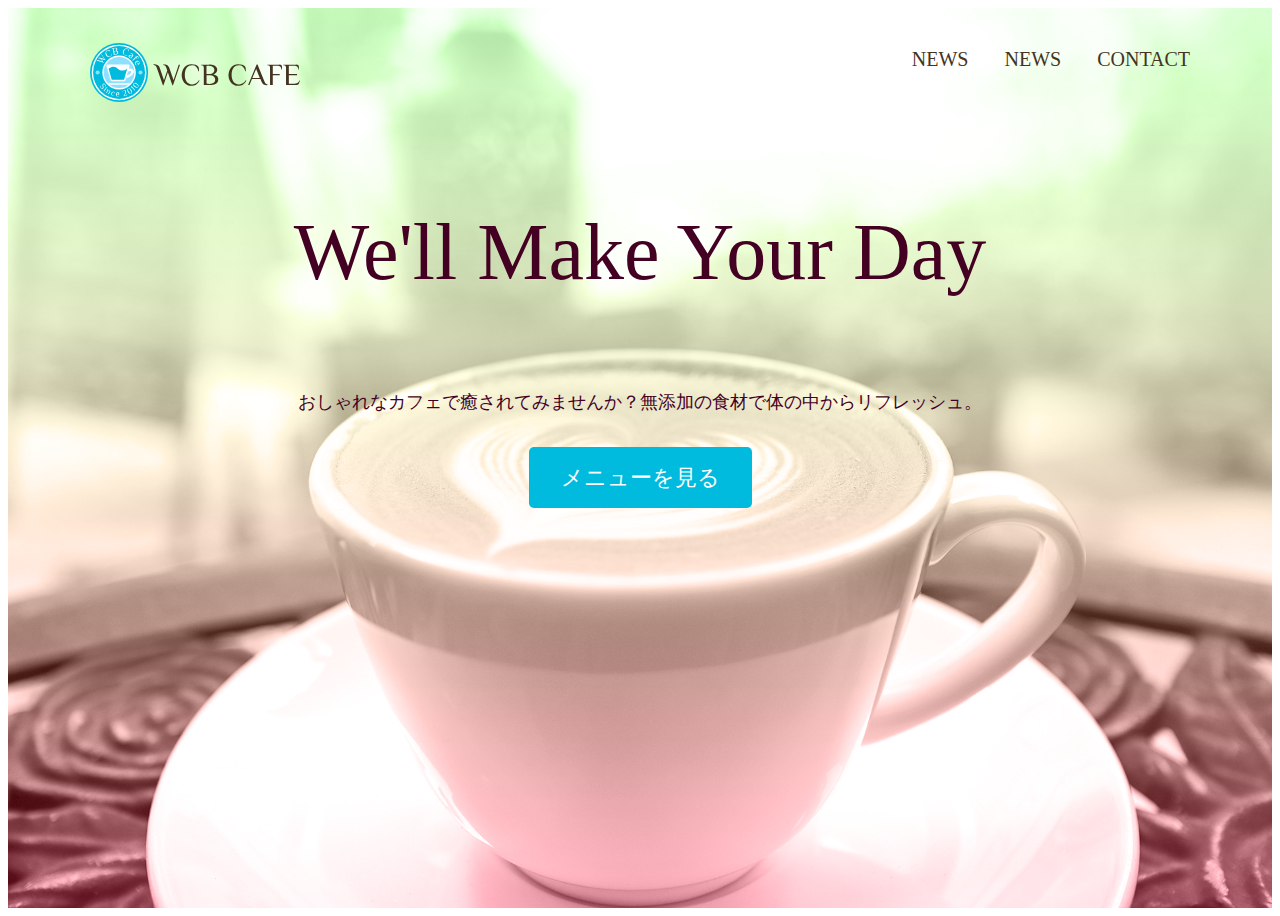
<file: index.html>
<!DOCTYPE html>
<html lang="ja">
    <head>
        <meta charset="utf-8">
        <title>WCB cafe</title>
        <meta name="description" content="カフェ">
        <link rel="icon" type="image/png" href="images/favicon.png">
        <link rel="styleheet" href="https//unpkg.com/ress/dist/ress.min.css">
        <link href="css/style.css" rel="stylesheet">
    </head>
    <body>
        <div id="home" class="big-bg">
            <header class="page-header wrapper">
                <h1><a href="index.html"><img class="logo" src="images/logo.svg" alt="WCBカフェホーム"></a></h1>
                    <nav>
                        <ul class="main-nav">
                            <li><a href="news.html">News</a></li>
                            <li><a href="menu.html">News</a></li>
                            <li><a href="cotact.html">Contact</a></li>
                        </ul>
                    </nav>
            </header>
            <div class="home-content wrapper">
                <h2 class="page-title">We'll Make Your Day</h2>
                <p>おしゃれなカフェで癒されてみませんか？無添加の食材で体の中からリフレッシュ。</p>
                <a class="button" href="menu.html">メニューを見る</a>
            </div>
        </div>
    </body>
</html>
</file>
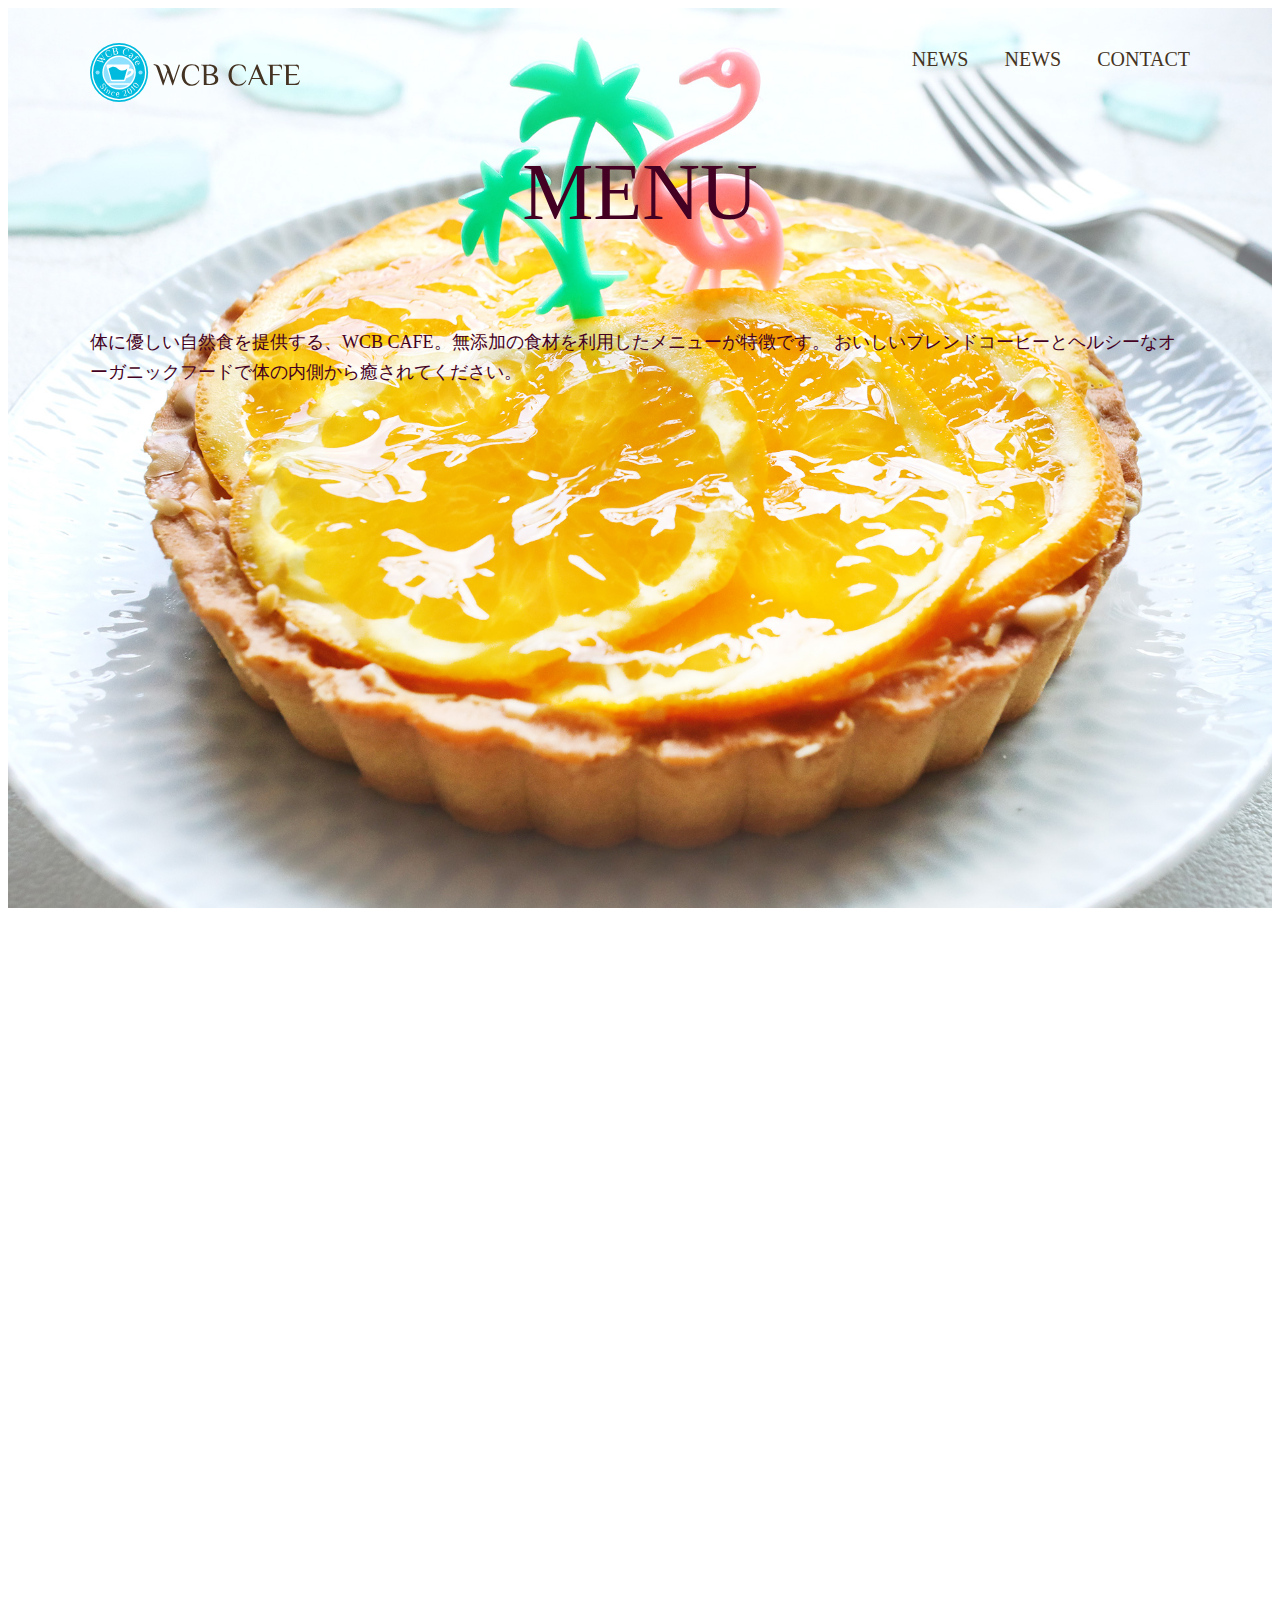
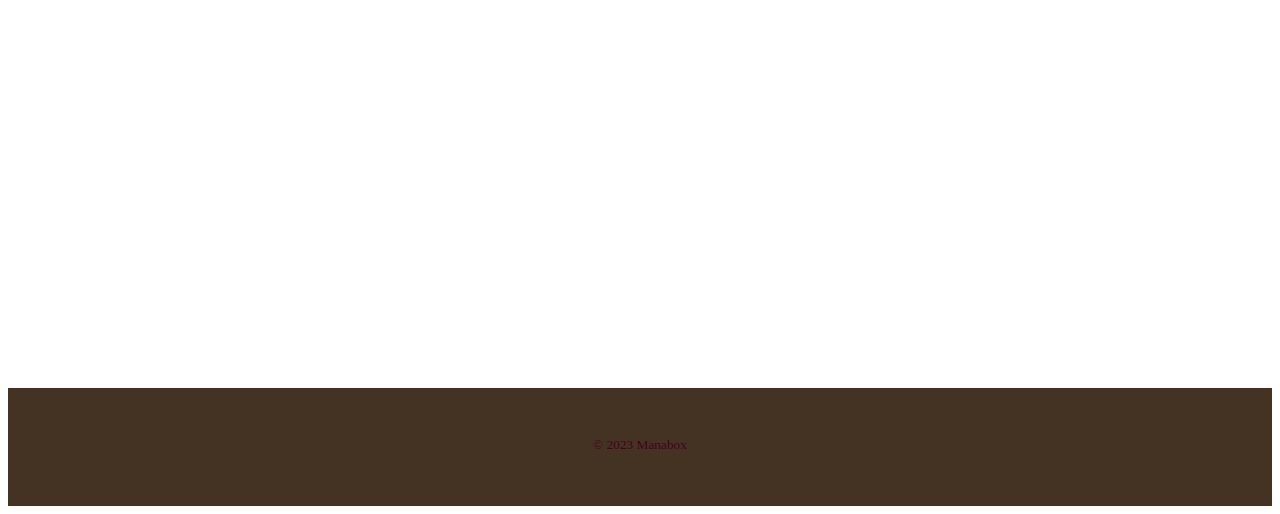
<file: menu.html>
<!DOCTYPE html>
<html lang="ja">
    <head>
        <meta charset="utf-8">
        <title>WCB Cafe - MENU</title>
        <meta name="description" content="カフェ">
        <link rel="icon" type="image/png" href="images/favicon.png">
        <link rel="styleheet" href="https//unpkg.com/ress/dist/ress.min.css">
        <link href="css/style.css" rel="stylesheet">
    </head>
    <body>
        <div id="menu" class="big-bg">
            <header class="page-header wrapper">
                <h1><a href="index.html"><img class="logo" src="images/logo.svg" alt="WCBカフェホーム"></a></h1>
                    <nav>
                        <ul class="main-nav">
                            <li><a href="new.html">News</a></li>
                            <li><a href="menu.html">News</a></li>
                            <li><a href="cotact.html">Contact</a></li>
                        </ul>
                    </nav>
            </header>
            <div class="menu-contents wrapper">
                <h2 class="page-title">Menu</h2>
                <p>
                    体に優しい自然食を提供する、WCB CAFE。無添加の食材を利用したメニューが特徴です。
                    おいしいブレンドコーヒーとヘルシーなオーガニックフードで体の内側から癒されてください。
                </p>
            </div>
        </div>
        <footer>
            <div class="wrapper">
                <p><small>&copy; 2023 Manabox</small></p>
            </div>
        </footer>
    </body>
</html>
</file>
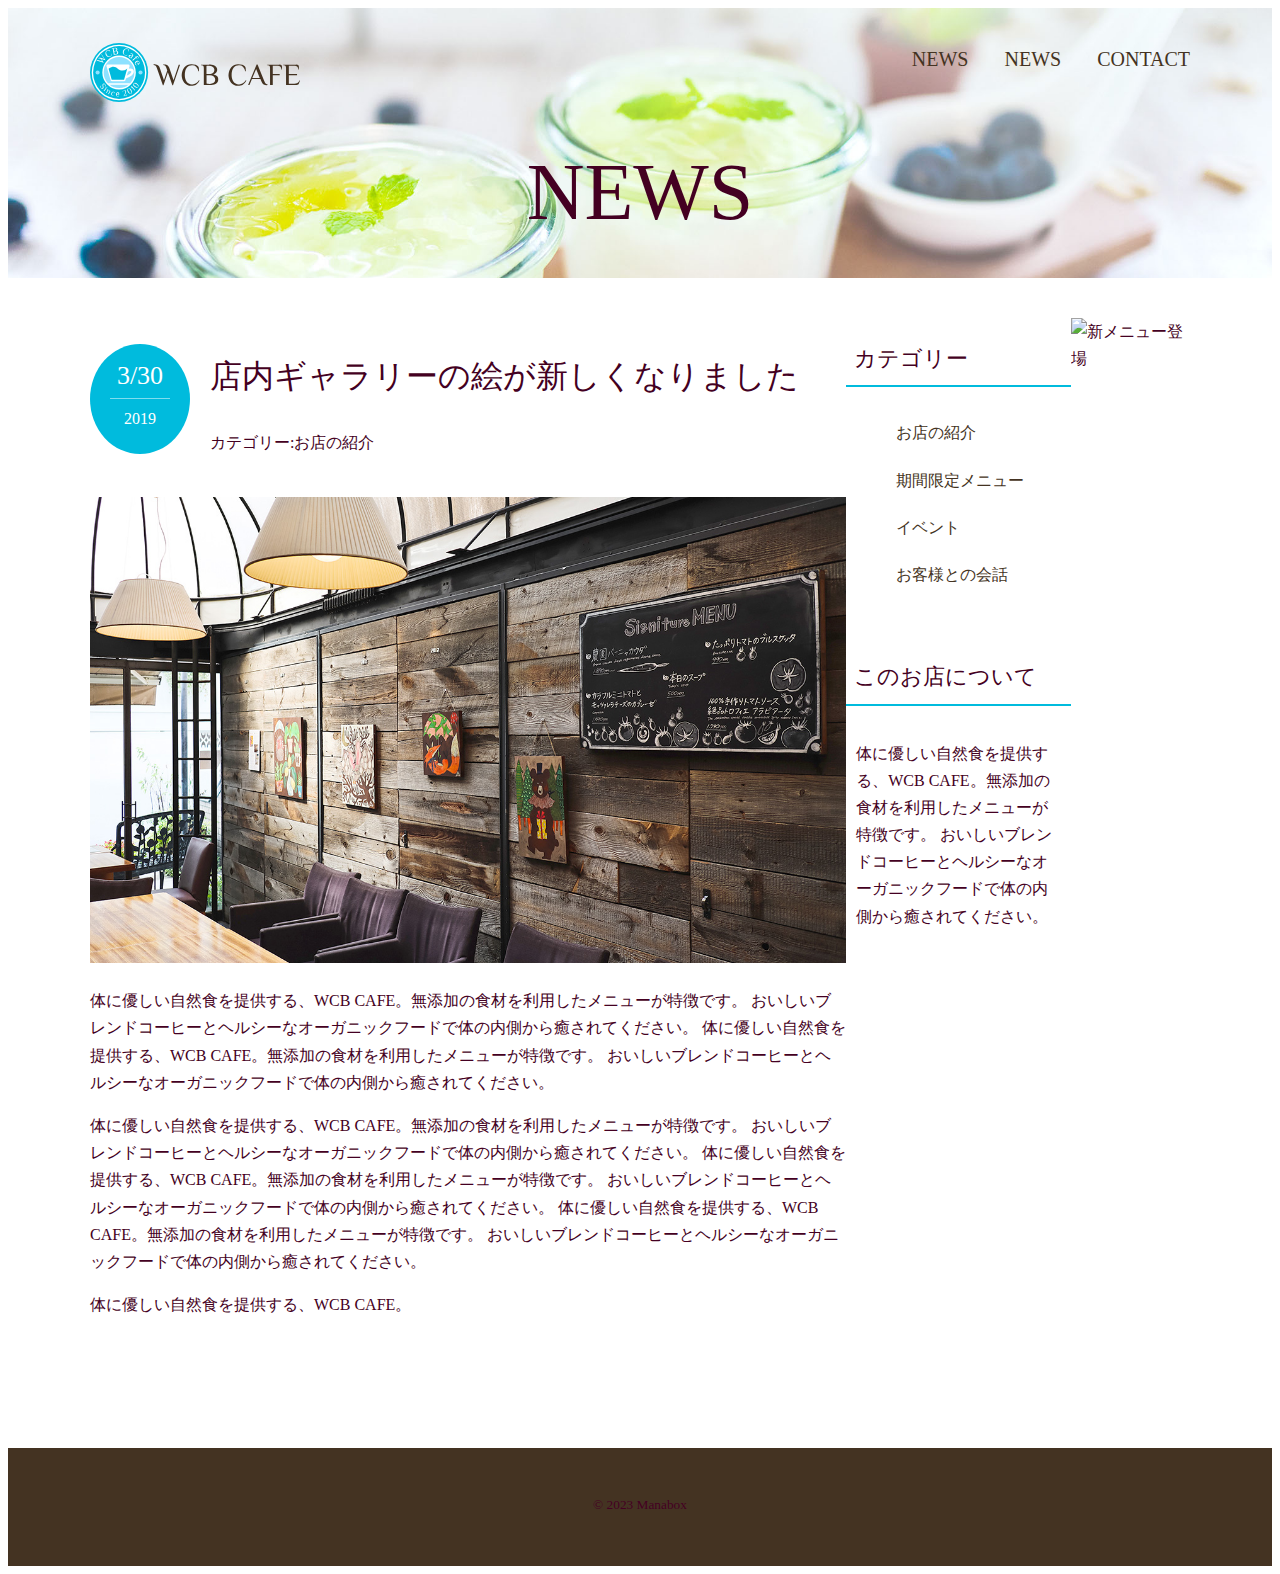
<file: news.html>
<!DOCTYPE html>
<html lang="ja">
    <head>
        <meta charset="utf-8">
        <title>WCB Cafe - NEWS</title>
        <meta name="description" content="カフェ">
        <link rel="icon" type="image/png" href="images/favicon.png">
        <link rel="styleheet" href="https//unpkg.com/ress/dist/ress.min.css">
        <link href="css/style.css" rel="stylesheet">
    </head>
    <body>
        <div id="news" class="big-bg">
            <header class="page-header wrapper">
                <h1><a href="index.html"><img class="logo" src="images/logo.svg" alt="WCBカフェホーム"></a></h1>
                    <nav>
                        <ul class="main-nav">
                            <li><a href="new.html">News</a></li>
                            <li><a href="menu.html">News</a></li>
                            <li><a href="cotact.html">Contact</a></li>
                        </ul>
                    </nav>
            </header>
            <div class="wrapper">
                <h2 class="page-title">News</h2>
            </div>
        </div>
        <div class="new-contents wrapper">
            <article>
                <header class="post-info">
                    <h2 class="post-title">店内ギャラリーの絵が新しくなりました</h2>
                    <p class="post-date">3/30<span>2019</span></p>
                    <p class="post-cat">カテゴリー:お店の紹介</p>
                </header>
                <img src="images/wall.jpg" alt="店内の様子">
                <p>
                    体に優しい自然食を提供する、WCB CAFE。無添加の食材を利用したメニューが特徴です。
                    おいしいブレンドコーヒーとヘルシーなオーガニックフードで体の内側から癒されてください。
                    体に優しい自然食を提供する、WCB CAFE。無添加の食材を利用したメニューが特徴です。
                    おいしいブレンドコーヒーとヘルシーなオーガニックフードで体の内側から癒されてください。
                </p>
                <p>
                    体に優しい自然食を提供する、WCB CAFE。無添加の食材を利用したメニューが特徴です。
                    おいしいブレンドコーヒーとヘルシーなオーガニックフードで体の内側から癒されてください。
                    体に優しい自然食を提供する、WCB CAFE。無添加の食材を利用したメニューが特徴です。
                    おいしいブレンドコーヒーとヘルシーなオーガニックフードで体の内側から癒されてください。
                    体に優しい自然食を提供する、WCB CAFE。無添加の食材を利用したメニューが特徴です。
                    おいしいブレンドコーヒーとヘルシーなオーガニックフードで体の内側から癒されてください。
                </p>
                <p> 体に優しい自然食を提供する、WCB CAFE。</p>
            </article>
            <aside>
                <h3 class="sub-title">カテゴリー</h3>
                <ul class="sub-menu">
                    <li><a href="#">お店の紹介</a></li>
                    <li><a href="#">期間限定メニュー</a></li>
                    <li><a href="#">イベント</a></li>
                    <li><a href="#">お客様との会話</a></li>
                </ul>
                <h3 class="sub-title">このお店について</h3>
                <p>
                    体に優しい自然食を提供する、WCB CAFE。無添加の食材を利用したメニューが特徴です。
                    おいしいブレンドコーヒーとヘルシーなオーガニックフードで体の内側から癒されてください。
                </p>
            </aside>
            <div class="ad">
                <img srd="images/banner.jpg" alt="新メニュー登場">
            </div>
        </div>
        <footer>
            <div class="wrapper">
                <p><small>&copy; 2023 Manabox</small></p>
            </div>
        </footer>
    </body>
</html>
</file>
<file: css/style.css>
@charset "UTF-8";
html{
    font-size: 100%;
}
body{
    line-height: 1.7;
    color: #402;
}
a{
    text-decoration: none;
}
img{
    max-width: 100%;
}
.logo{
    width: 210px;
    margin-top: 14px;
}
.main-nav{
    display: flex;
    font-size: 1.25em;
    text-transform: uppercase;/* テキストを大文字にする */
    margin-top: 34px;
    list-style: none;
}
.main-nav li{
    margin-left: 36px;
}
.main-nav a{
    color: #432;
}
.main-nav a:hover{
    color: #0bd;
}
.page-header{
    display: flex;
    justify-content: space-between;
}
.wrapper{
    max-width: 1100px;
    margin: 0 auto;
    padding: 0 4%;
}
.home-content{
    text-align: center;
    margin-top: 10%;
}
.home-content p{
    font-size: 1.125em;
    margin: 10px 0 42px;
}

/* 見出し */
.page-title{
    font-size: 5em;
    font-family: 'Philosopher',serif;
    text-transform: uppercase;
    font-weight: normal;
}
/* ボタン */
.button{
    font-size: 1.375rem;
    background: #0bd;
    color: #fff;
    border-radius: 5px;
    padding: 18px 32px;
}
.button:hover{
    background: #0090aa;
}
.big-bg{
    background-size: cover;
    background-position: center top;
    background-repeat: no-repeat;
}
#home{
    background-image: url(../images/main-bg.jpg),linear-gradient(#c9ffbf,#ffafbd);
    min-height: 100vh;
    background-blend-mode: luminosity;
  
}
#home .page-title{
    text-transform: none;
}

/* News 
----------------------------------------- */
#news{
    background-image: url(../images/news-bg.jpg);
    height: 270px;
    margin-bottom: 40px;
}
#news .page-title{
    text-align: center;
}
.wrapper{
    height: 50px;
}
article{
    width: 74%;
}
aside{
    width: 22%;
}
.new-contents{
    display: flex;
    justify-content: space-between;
    margin-bottom: 50px;
}
.post-info{
    position: relative;
    padding-top: 4px;
    margin-bottom: 40px;
}
.post-date{
    background:#0bd;
    border-radius: 50%;
    color: #fff;
    width: 100px;
    height: 100px;
    font-size: 1.625rem;
    text-align: center;
    position: absolute;
    top: 0;
    padding-top: 10px;
}
.post-date span{
    font-size: 1rem;
    border-top: 1px rgba(255, 255, 255, .5) solid;
    padding-top: 6px;
    display: block;
    width: 60%;
    margin: 0 auto;
}
.post-title{
    font-size: "Yu Mincho","Yumincho", serif;
    font-size: 2em;
    font-weight: normal;
}
.post-title,
.post-cat{
    margin-left: 120px;
}
.sub-title{
    font-size: 1.375rem;
    padding: 0 8px 8px;
    border-bottom: 2px #0bd solid;
    font-weight: normal;
}
aside p{
    padding: 12px 10px;
}
.sub-menu{
    margin-bottom: 60px;
    list-style: none;
}
.sub-menu a{
    color: #432;
    padding: 10px;
    display: block;
}
.sub-menu a:hover{
    color: #0bd;
}

/* footer 
----------------------------------------*/
footer{
    background: #432;
    text-align: center;
    padding: 26px 0;
    margin-top: 120vh;

}

/* モバイル版 
---------------------------------------- */
@media (max-width:600px){
    .page-title{
        font-size: 2.5rem;
    }
    /* HEADER */
    .main-nav{
        font-size: 1rem;
        margin-top: 10px;
    }
    .main-nav li{
        margin: 0 20px;
    }
    /* HOME */
    .home-content{
        margin-top: 20%;
    }
    .page-header{
        flex-direction: column;
        align-items: center;
    }
    /* EWS */
    .new-contents{
        flex-direction: column;
    }
    article,
    aside{
        width: 100%;
    }
    #news .page-title{
        margin-top: 30px;
    }
    aside{
        margin-top: 30px;
    }
    .post-info{
        margin-bottom: 30px;
    }
    .post-date{
        width: 70px;
        height: 70px;
        font-size: 1rem;
    }
    .post-date span{
        font-size: 0.875rem;
        padding-top: 2px;
    }
    .post-title{
        font-size: 1.375rem;
    }
    .post-cat{
        font-size: 0.875rem;
        margin-top: 10px;
    }
    .post-title,
    .post-cat{
        margin-left: 80px;
    }

    /* MENU */
    .menu-contents{
        margin-top: 20%;
    }
}
/* MENU 
 ---------------------------------- */
#menu{
    background-image: url(../images/menu-bg.jpg);
    min-height: 100vh;
}
.menu-content{
    max-width: 560px;
    margin-top: 10%;
}
.menu-contents .page-title{
text-align: center;
}
.menu-contents p{
    font-size: 1.125rem;
    margin: 10px 0 0;
}
</file>
